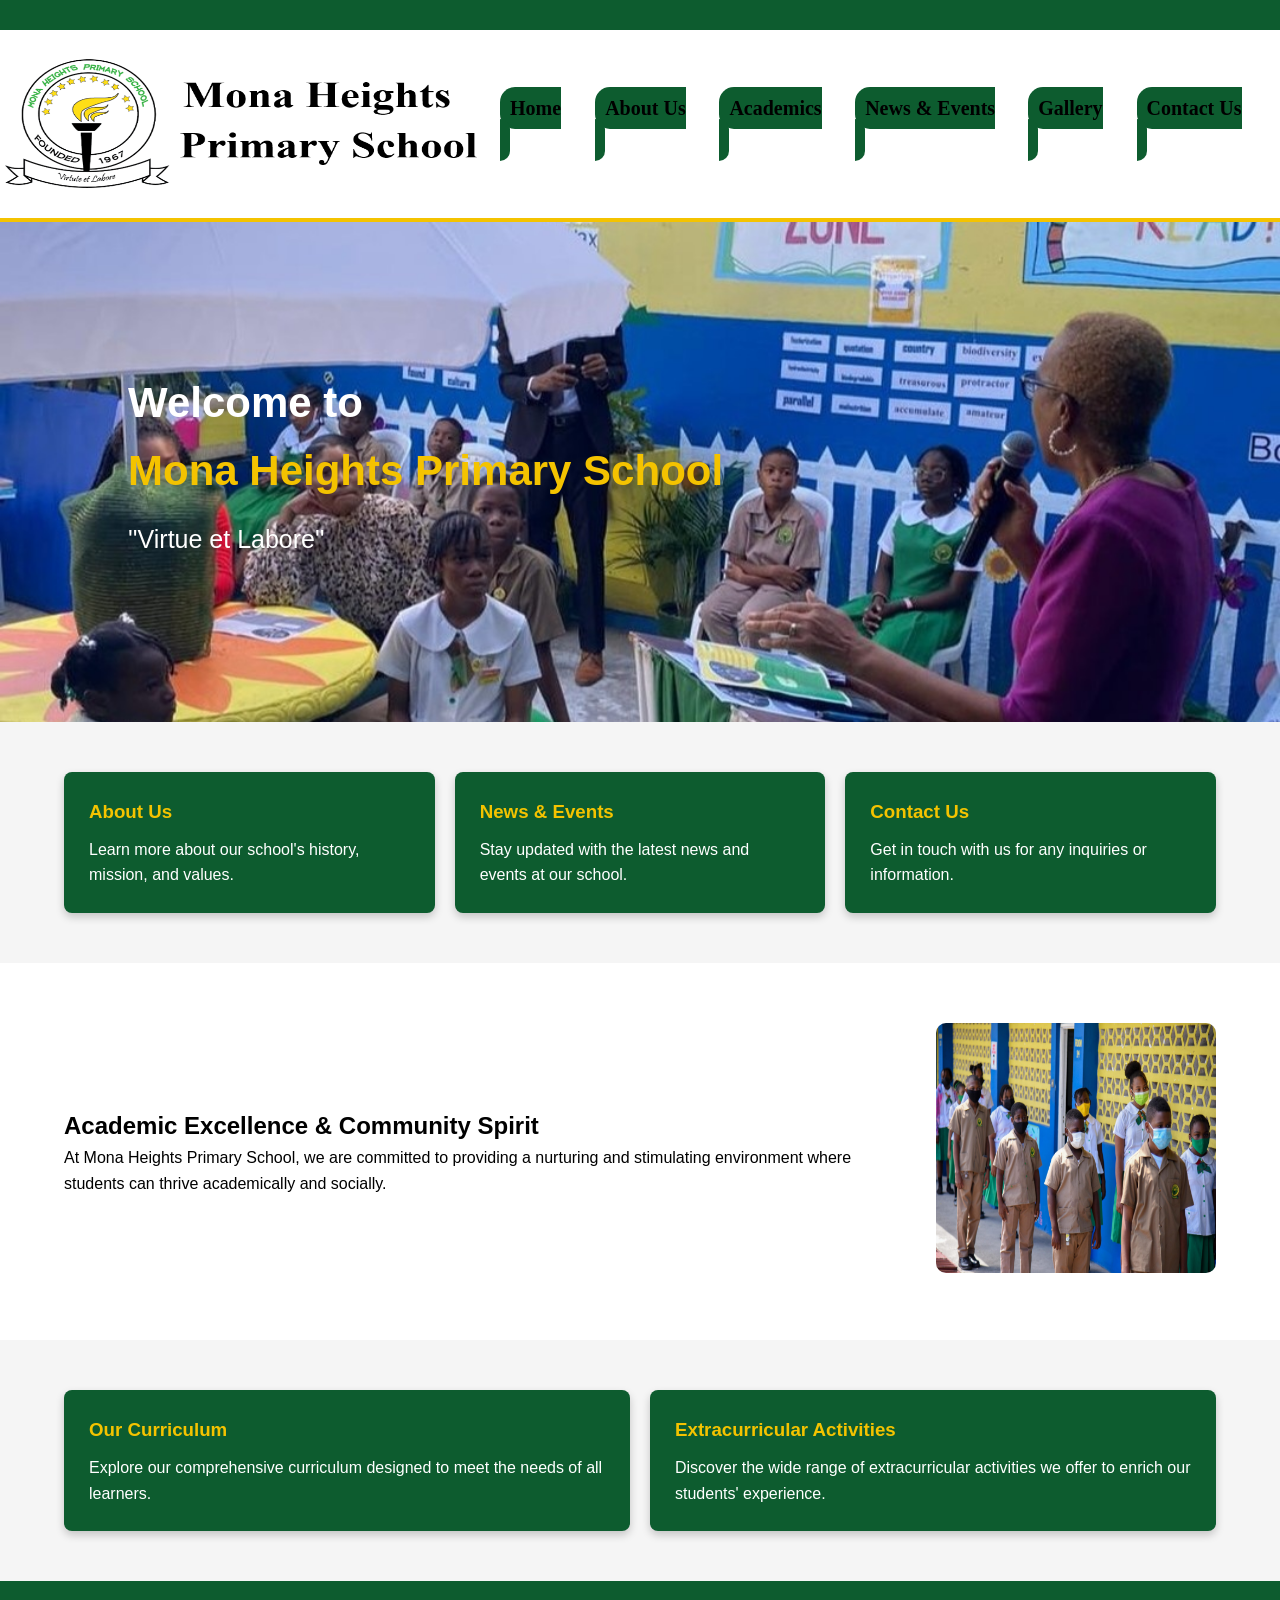
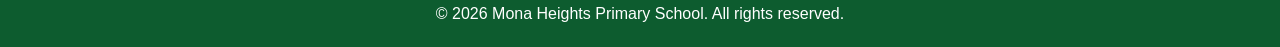
<file: index.html>
<!DOCTYPE html>
<html lang="en">
<head>
    <meta charset="UTF-8">
    <meta name="viewport" content="width=device-width, initial-scale=1.0">
    <title>Home Page</title>
    <link rel="stylesheet" href="css_stylesheets/site.css">
</head>
<body>
    <!-- Top Bar Name -->
    <div class="top-bar">
    </div>
    
    <!-- Navigation -->
    <header>
        <div class="navbar-container">
            <div class="logo">
                <img src="images/School_logo.png" alt="Mona Heights Logo" id="logo" />
            </div>
            <nav>
                <ul>
                    <li><a href="index.html">Home</a></li>
                    <li><a href="about_us.html">About Us</a></li>
                    <li><a href="academics.html">Academics</a></li>
                    <li><a href="news_events.html">News & Events</a></li>
                       <li><a href="gallery.html">Gallery</a></li>
                    <li><a href="contact_us.html">Contact Us</a></li>
                </ul>
            </nav >
        </div>
    </header>

    <!-- Hero Section with Welcome Message -->
    <section class="hero">
        <div class="hero-content">
            <h1>Welcome to<br/><span>Mona Heights Primary School</span></h1>
            <p>''Virtue et Labore''</p>
        </div>
    </section>

    <!-- Quick Links Section -->
    <section class="quick-links container">
        <div class="card">
            <h3>About Us</h3>
            <p>Learn more about our school's history, mission, and values.</p>
        </div>
        <div class="card">
            <h3>News & Events</h3>
            <p>Stay updated with the latest news and events at our school.</p>
        </div>
        <div class="card">
            <h3>Contact Us</h3>
            <p>Get in touch with us for any inquiries or information.</p>
        </div>
    </section>
        
    <!-- Academic Message -->
    <section class="academic">
        <div class="academic-content container">
            <div class="text">
                <h2>Academic Excellence & Community Spirit</h2>
                <p>At Mona Heights Primary School, we are committed to providing
                    a nurturing and stimulating environment where students can 
                    thrive academically and socially.
                </p>
            </div>
            <div class="image">
                <img src="images/mhps_students.jpg" alt="Mona Students" id="students" width="300" height="250" />
            </div>    
        </div>
    </section>

    <!-- Bottom Highlights -->
    <section class="highlights container">
        <div class="card">
            <h3>Our Curriculum</h3>
            <p>Explore our comprehensive curriculum designed to meet the needs 
                of all learners.</p>
        </div>
        <div class="card">
            <h3>Extracurricular Activities</h3>
            <p>Discover the wide range of extracurricular activities we offer to
                enrich our students' experience.</p>
        </div>
    </section>

    <footer>
        <p>&copy; 2026 Mona Heights Primary School. All rights reserved.</p>
    </footer>
    
</body>
</html>
</file>
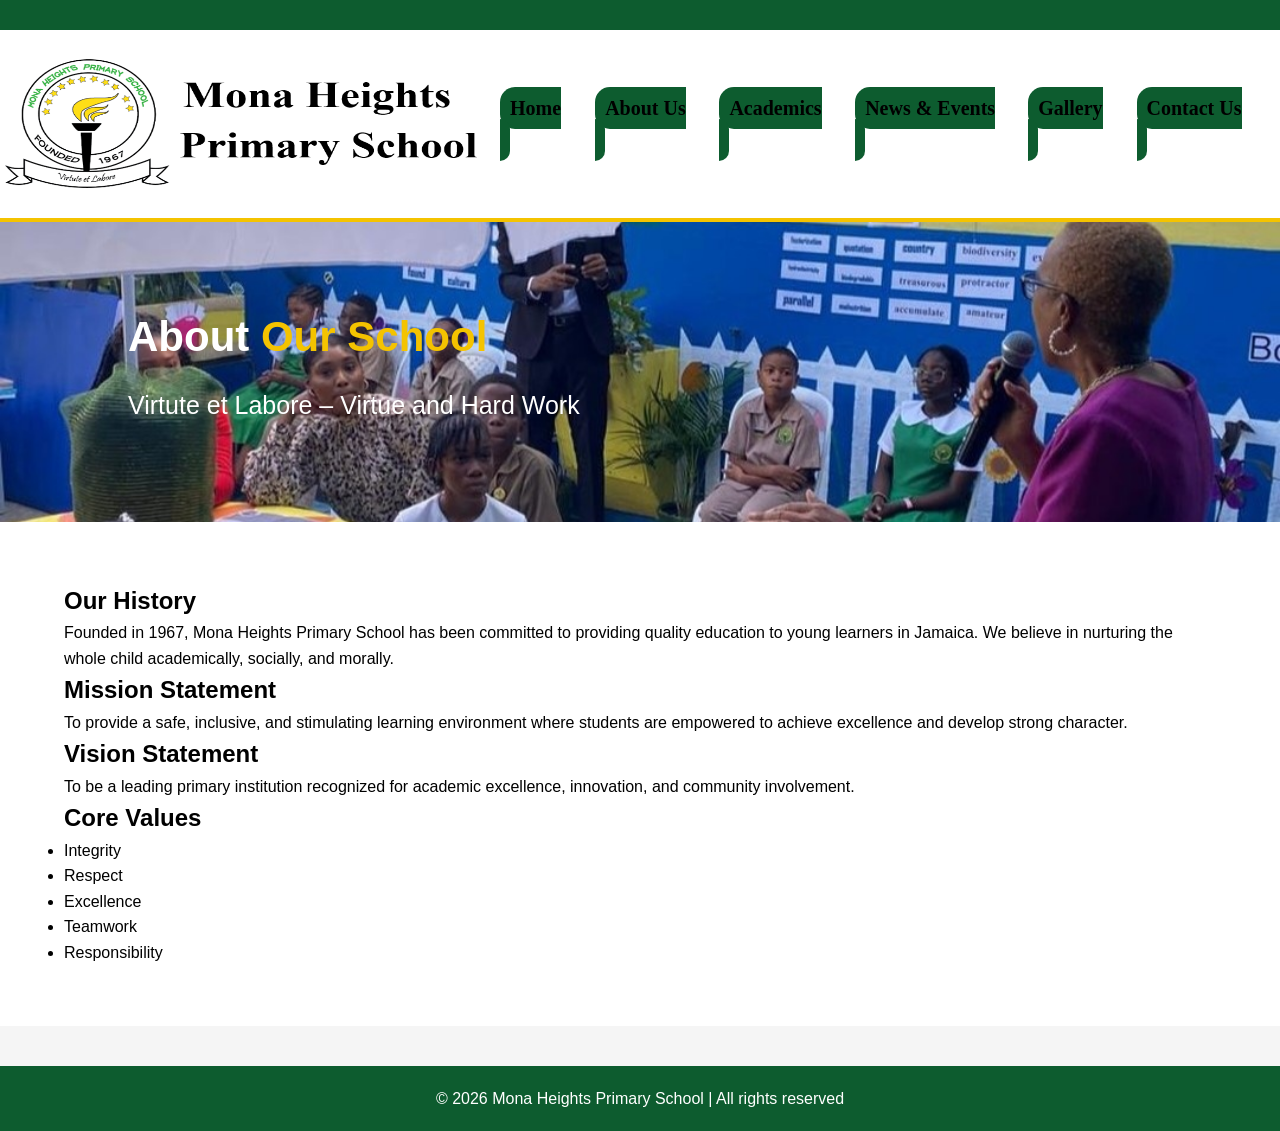
<file: about_us.html>
<!DOCTYPE html>
<html lang="en">
<head>
    <meta charset="UTF-8">
    <meta name="viewport" content="width=device-width, initial-scale=1.0">
    <title>About Us</title>
    <link rel="stylesheet" href="css_stylesheets/site.css">
</head>
<body>
    <!-- Top Bar Name -->
    <div class="top-bar">
    </div>
        </div>
    <!-- Navigation -->
    <header>
        <div class="navbar-container">
            <div class="logo">
                <img src="images/School_logo.png" alt="Mona Heights Logo" id="logo" />
            </div>
            <nav>
                <ul>
                    <li><a href="index.html">Home</a></li>
                    <li><a href="about_us.html">About Us</a></li>
                    <li><a href="academics.html">Academics</a></li>
                    <li><a href="news_events.html">News & Events</a></li>
                      <li><a href="gallery.html">Gallery</a></li>
                    <li><a href="contact_us.html">Contact Us</a></li>
                </ul>
            </nav >
        </div>
    </header>

   <section class="hero" style="height:300px;">
    <div class="hero-content">
        <h1>About <span>Our School</span></h1>
        <p>Virtute et Labore – Virtue and Hard Work</p>
    </div>
</section>

<!-- Content -->
<section class="academic">
    <div class="container">
        <h2>Our History</h2>
        <p>
            Founded in 1967, Mona Heights Primary School has been committed to 
            providing quality education to young learners in Jamaica. 
            We believe in nurturing the whole child academically, socially, 
            and morally.
        </p>

        <h2>Mission Statement</h2>
        <p>
            To provide a safe, inclusive, and stimulating learning environment 
            where students are empowered to achieve excellence and develop 
            strong character.
        </p>

        <h2>Vision Statement</h2>
        <p>
            To be a leading primary institution recognized for academic excellence, 
            innovation, and community involvement.
        </p>

        <h2>Core Values</h2>
        <ul>
            <li>Integrity</li>
            <li>Respect</li>
            <li>Excellence</li>
            <li>Teamwork</li>
            <li>Responsibility</li>
        </ul>
    </div>
</section>

<footer>
    <p>© 2026 Mona Heights Primary School | All rights reserved</p>
</footer> 
    
</body>
</html>
</file>
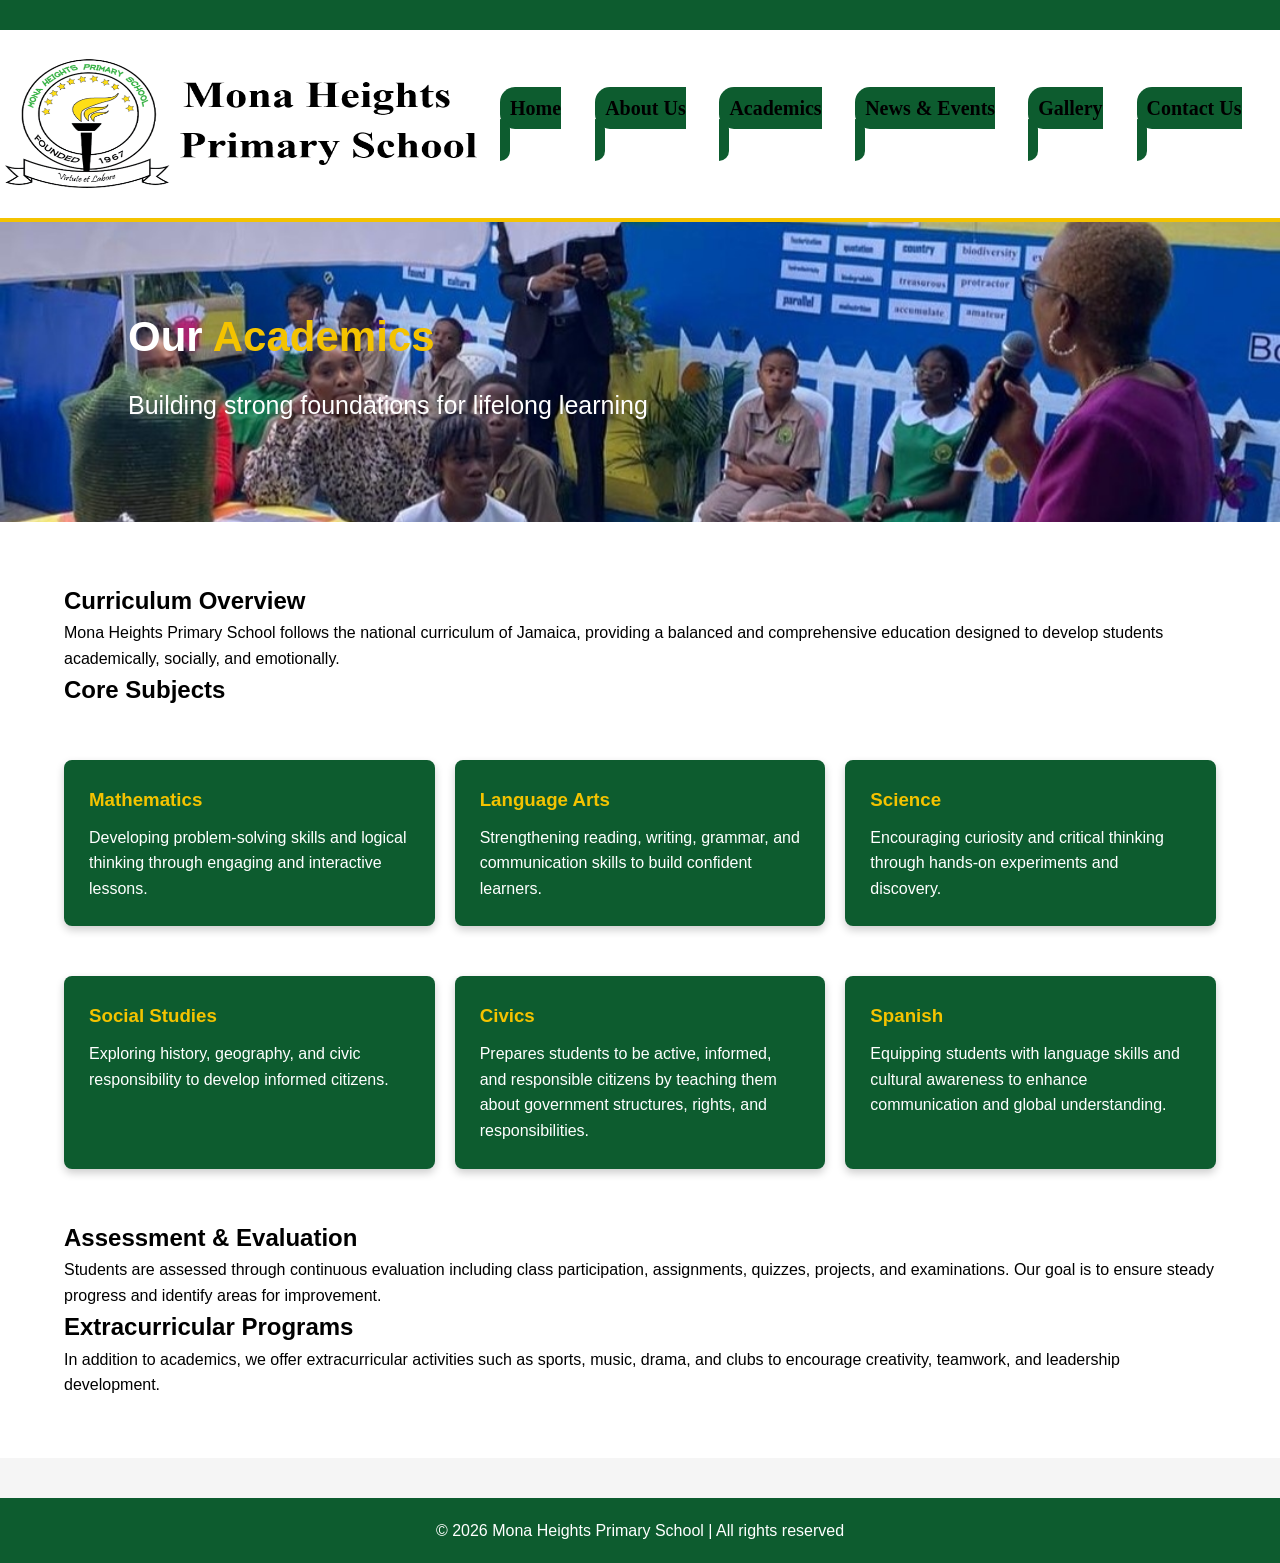
<file: academics.html>
<!DOCTYPE html>
<html lang="en">
<head>
    <meta charset="UTF-8">
    <meta name="viewport" content="width=device-width, initial-scale=1.0">
    <title>Academics</title>
    <link rel="stylesheet" href="css_stylesheets/site.css">
</head>
<body>

    <div class="top-bar">
    </div>

    <header>
        <div class="navbar-container">
            <div class="logo">
                <img src="images/School_logo.png" alt="Mona Heights Logo" id="logo" />
            </div>
            <nav>
                <ul>
                    <li><a href="index.html">Home</a></li>
                    <li><a href="about_us.html">About Us</a></li>
                    <li><a href="academics.html">Academics</a></li>
                    <li><a href="news_events.html">News & Events</a></li>
                      <li><a href="gallery.html">Gallery</a></li>
                    <li><a href="contact_us.html">Contact Us</a></li>
                </ul>
            </nav >
        </div>
    </header>

    <section class="hero" style="height:300px;">
    <div class="hero-content">
        <h1>Our <span>Academics</span></h1>
        <p>Building strong foundations for lifelong learning</p>
    </div>
</section>

<!-- Academic Overview -->
<section class="academic">
    <div class="container">

        <h2>Curriculum Overview</h2>
        <p>
            Mona Heights Primary School follows the national curriculum of Jamaica, 
            providing a balanced and comprehensive education designed to develop 
            students academically, socially, and emotionally.
        </p>

        <h2>Core Subjects</h2>
        <div class="quick-links">

            <div class="card">
                <h3>Mathematics</h3>
                <p>
                    Developing problem-solving skills and logical thinking 
                    through engaging and interactive lessons.
                </p>
            </div>

            <div class="card">
                <h3>Language Arts</h3>
                <p>
                    Strengthening reading, writing, grammar, and communication 
                    skills to build confident learners.
                </p>
            </div>

            <div class="card">
                <h3>Science</h3>
                <p>
                    Encouraging curiosity and critical thinking through 
                    hands-on experiments and discovery.
                </p>
            </div>

        </div>

        <div class="quick-links">

            <div class="card">
                <h3>Social Studies</h3>
                <p>
                    Exploring history, geography, and civic responsibility 
                    to develop informed citizens.
                </p>
            </div>

            <div class="card">
                <h3>Civics</h3>
                <p>
                    Prepares students to be active, informed, and responsible
                    citizens by teaching them about government structures, rights,
                    and responsibilities.
                </p>
            </div>

            <div class="card">
                <h3>Spanish</h3>
                <p>
                    Equipping students with language skills and cultural awareness 
                    to enhance communication and global understanding.
                </p>
            </div>

        </div>

        <h2>Assessment & Evaluation</h2>
        <p>
            Students are assessed through continuous evaluation including 
            class participation, assignments, quizzes, projects, and examinations. 
            Our goal is to ensure steady progress and identify areas for improvement.
        </p>

        <h2>Extracurricular Programs</h2>
        <p>
            In addition to academics, we offer extracurricular activities such as 
            sports, music, drama, and clubs to encourage creativity, teamwork, 
            and leadership development.
        </p>

    </div>
</section>

<footer>
    <p>© 2026 Mona Heights Primary School | All rights reserved</p>
</footer>
    
</body>
</html>
</file>
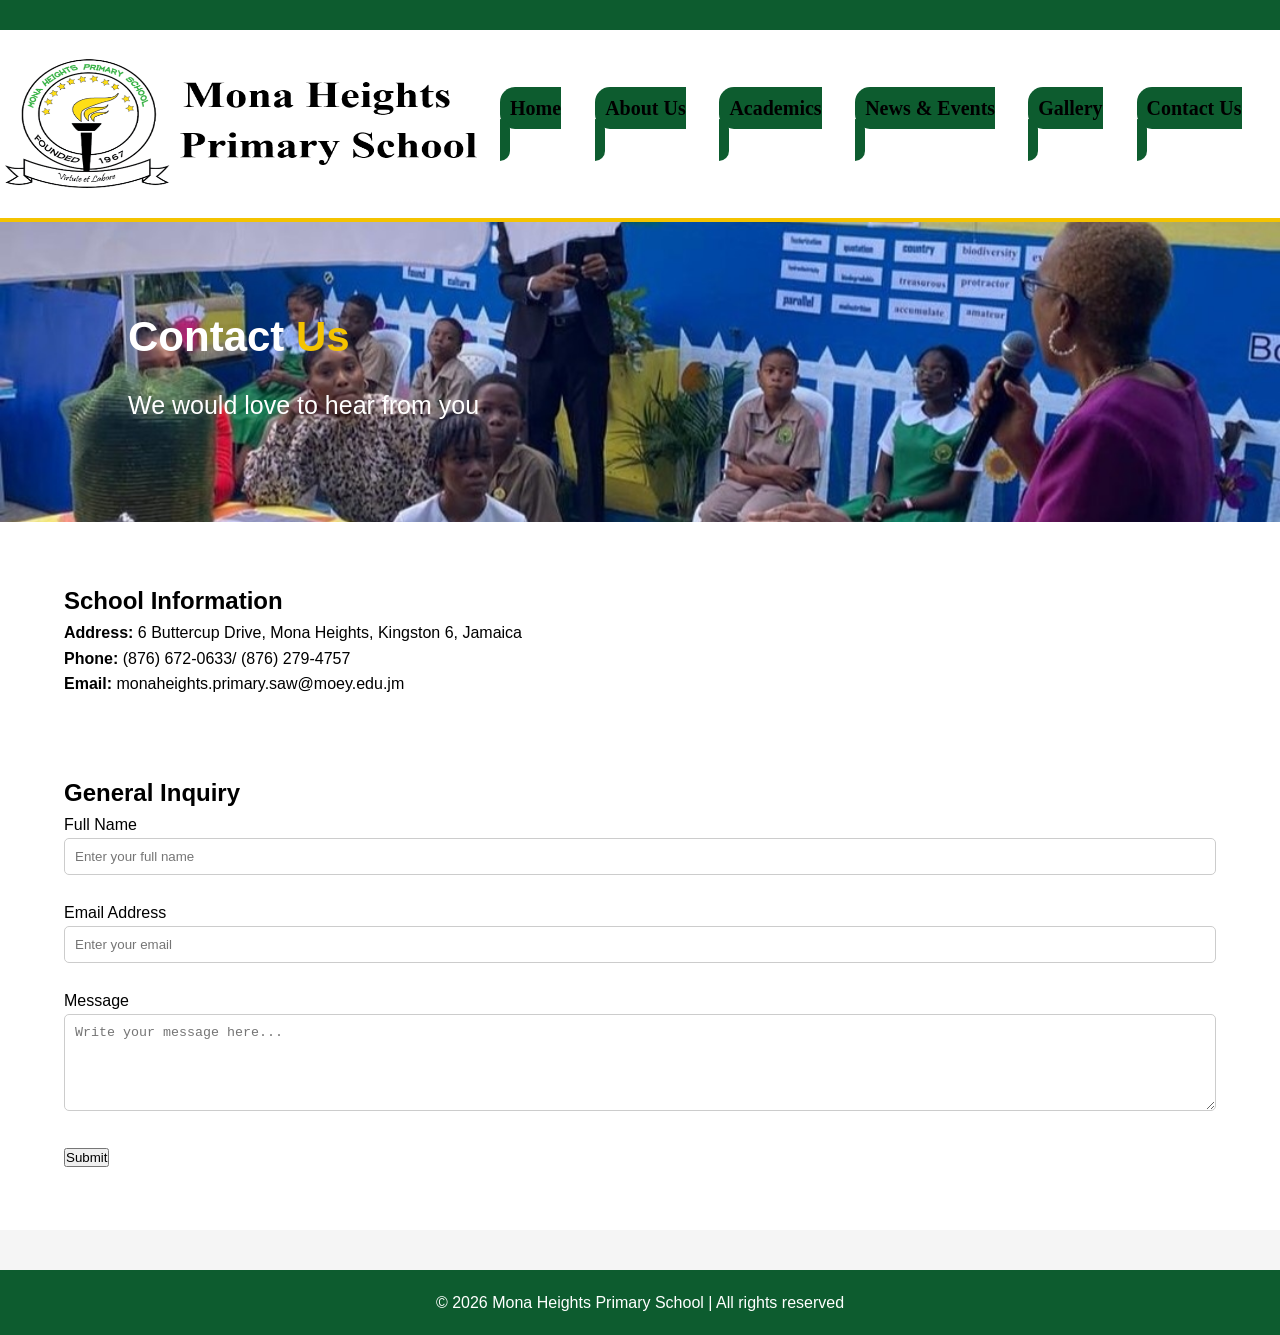
<file: contact_us.html>
<!DOCTYPE html>
<html lang="en">
<head>
    <meta charset="UTF-8">
    <meta name="viewport" content="width=device-width, initial-scale=1.0">
    <title>Contact Us</title>
    <link rel="stylesheet" href="css_stylesheets/site.css">
</head>
<body>
    <!-- Top Bar Name -->
    <div class="top-bar">
    </div>
    <!-- Navigation -->
    <header>
        <div class="navbar-container">
            <div class="logo">
                <img src="images/School_logo.png" alt="Mona Heights Logo" id="logo" />
            </div>
            <nav>
                <ul>
                    <li><a href="index.html">Home</a></li>
                    <li><a href="about_us.html">About Us</a></li>
                    <li><a href="academics.html">Academics</a></li>
                    <li><a href="news_events.html">News & Events</a></li>
                       <li><a href="gallery.html">Gallery</a></li>
                    <li><a href="contact_us.html">Contact Us</a></li>
                </ul>
            </nav >
        </div>
    </header>
        
    </header>

    <section class="hero" style="height:300px;">
    <div class="hero-content">
        <h1>Contact <span>Us</span></h1>
        <p>We would love to hear from you</p>
    </div>
</section>

<section class="academic">
    <div class="container">

        <h2>School Information</h2>
        <p><strong>Address:</strong> 6 Buttercup Drive, Mona Heights, Kingston 6, Jamaica</p>
        <p><strong>Phone:</strong> (876) 672-0633/ (876) 279-4757</p>
        <p><strong>Email:</strong> monaheights.primary.saw@moey.edu.jm</p>

        <br/>
        <br/>
        <br/>
        <h2>General Inquiry</h2>

        <form>
            <label>Full Name</label><br>
            <input type="text" placeholder="Enter your full name" required><br><br>

            <label>Email Address</label><br>
            <input type="email" placeholder="Enter your email" required><br><br>

            <label>Message</label><br>
            <textarea rows="5" placeholder="Write your message here..." required></textarea><br><br>

            <button type="submit" class="btn-yellow">Submit</button>
        </form>

    </div>
</section>

<footer>
    <p>© 2026 Mona Heights Primary School | All rights reserved</p>
</footer>

    
</body>
</html>
</file>
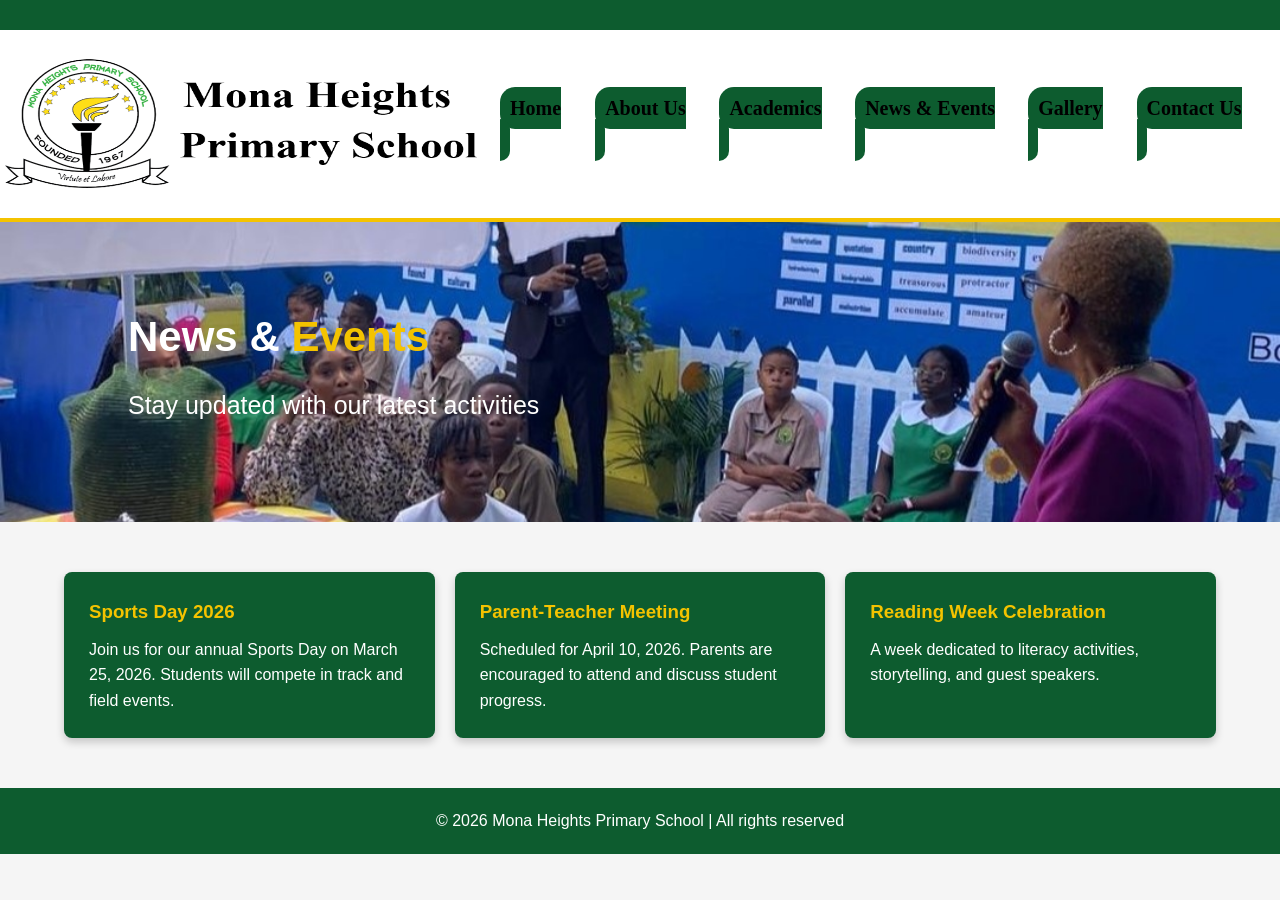
<file: news_events.html>
<!DOCTYPE html>
<html lang="en">
<head>
    <meta charset="UTF-8">
    <meta name="viewport" content="width=device-width, initial-scale=1.0">
    <title>News & Events</title>
    <link rel="stylesheet" href="css_stylesheets/site.css">
</head>
<body>
    <!-- Top Bar Name -->
    <div class="top-bar">
    </div>
    <!-- Navigation -->
    <header>
        <div class="navbar-container">
            <div class="logo">
                <img src="images/School_logo.png" alt="Mona Heights Logo" id="logo" />
            </div>
            <nav>
                <ul>
                    <li><a href="index.html">Home</a></li>
                    <li><a href="about_us.html">About Us</a></li>
                    <li><a href="academics.html">Academics</a></li>
                    <li><a href="news_events.html">News & Events</a></li>
                        <li><a href="gallery.html">Gallery</a></li>
                    <li><a href="contact_us.html">Contact Us</a></li>
                </ul>
            </nav >
        </div>
    </header>

    <section class="hero" style="height:300px;">
    <div class="hero-content">
        <h1>News & <span>Events</span></h1>
        <p>Stay updated with our latest activities</p>
    </div>
</section>

<section class="quick-links container">

    <div class="card">
        <h3>Sports Day 2026</h3>
        <p>
            Join us for our annual Sports Day on March 25, 2026.
            Students will compete in track and field events.
        </p>
    </div>

    <div class="card">
        <h3>Parent-Teacher Meeting</h3>
        <p>
            Scheduled for April 10, 2026. Parents are encouraged
            to attend and discuss student progress.
        </p>
    </div>

    <div class="card">
        <h3>Reading Week Celebration</h3>
        <p>
            A week dedicated to literacy activities, storytelling,
            and guest speakers.
        </p>
    </div>

</section>

<footer>
    <p>© 2026 Mona Heights Primary School | All rights reserved</p>
</footer>

</body>
</html>
</file>
<file: css_stylesheets/site.css>
* {
    margin: 0;
    padding: 0;
    box-sizing: border-box;
}

body {
    font-family: Arial, sans-serif;
    line-height: 1.6;
    background-color: #f5f5f5;
}

.container {
    
    width: 90%;
    max-width: 1200px;
    margin: 0 auto;
}

.top-bar {
    background: #0d5c2f;
    font-family:'Times New Roman', Times, serif;
    color: white;
    padding: 15px 0;
    font-size: 18px;
}

.top-bar .container {
    display: flex;
    justify-content: space-between;
}

.school-name {
    padding: 20px;
    font-size:28px;
    font-weight: bold;
    align-items: center;
}

header {
    background: white;
    padding: 15px 0;
    border-bottom: 4px solid #f4c300;
}

.navbar-container {
    display: flex;
    align-items: center;
    justify-content: space-between;
    font-family:'Times New Roman', Times, serif;
}

.logo img {

    height: 150px;
    width: 500px;
}

nav ul {
    list-style: none;
    display: flex;
    gap: 25px;
    padding-right: 30px;
}

nav ul li a {
    background:#0d5c2f;
    border-radius: 15px;
    padding: 10px 10px;
    font-size: 20px;
    text-decoration: none;
    color:black;
    font-weight: bold;
    transition: color 0.3s ease;
    }

nav ul li a::after {
    content: "";
    position: absolute;
    width: 0%;
    height: 3px;
    left: 0;
    bottom: -5px;
    background: #f4c300;
    transition: width 0.3s ease;
}

nav ul li a:hover {
    color: #f4c300;
}

nav ul li a:hover::after {
    width: 100%;
}

.hero {
    background: url('../images/reading_zone.jpg') no-repeat center center/cover;
    color: white;
    height: 500px;
    display: flex;
    align-items: center;
}

.hero-content {
    margin-left: 10%;
}

.hero h1 {
    font-size: 42px;
}

.hero h1 span {
    color: #f4c300;
}

.hero p {
    margin: 15px 0;
    font-size: 25px;
    font-family:'Gill Sans', 'Gill Sans MT', Calibri, 'Trebuchet MS', sans-serif;
}

.quick-links, .highlights {
    display: flex;
    gap: 20px;
    margin: 50px auto;
}

.card {
    background: #0d5c2f;
    color: white;
    padding: 25px;
    flex: 1;
    border-radius: 8px;
    box-shadow: 0 4px 8px rgba(0,0,0,0.2);
}

.card h3 {
    margin-bottom: 10px;
    color: #f4c300;
}

.academic {
    background: white;
    padding: 60px 0;
}

.academic-content {
    display: flex;
    gap: 40px;
    align-items: center;
}

.academic h2 [
    color: #0d5c2f;
    margin-bottom: 20px;
]

.academic p {
    margin-bottom: 20px;
}

.academic img {
    width: 100%;
    border-radius: 10px;
}

footer {
    background: #0d5c2f;
    color: white;
    text-align: center;
    padding: 20px 0;
    margin-top: 40px;
}

form input, form textarea {
    width: 100%;
    padding: 10px;
    border-radius: 5px;
    border: 1px solid #ccc;
}

form input:focus, form textarea:focus {
    outline: none;
    border: 2px solid #0d5c2f;
}
</file>
